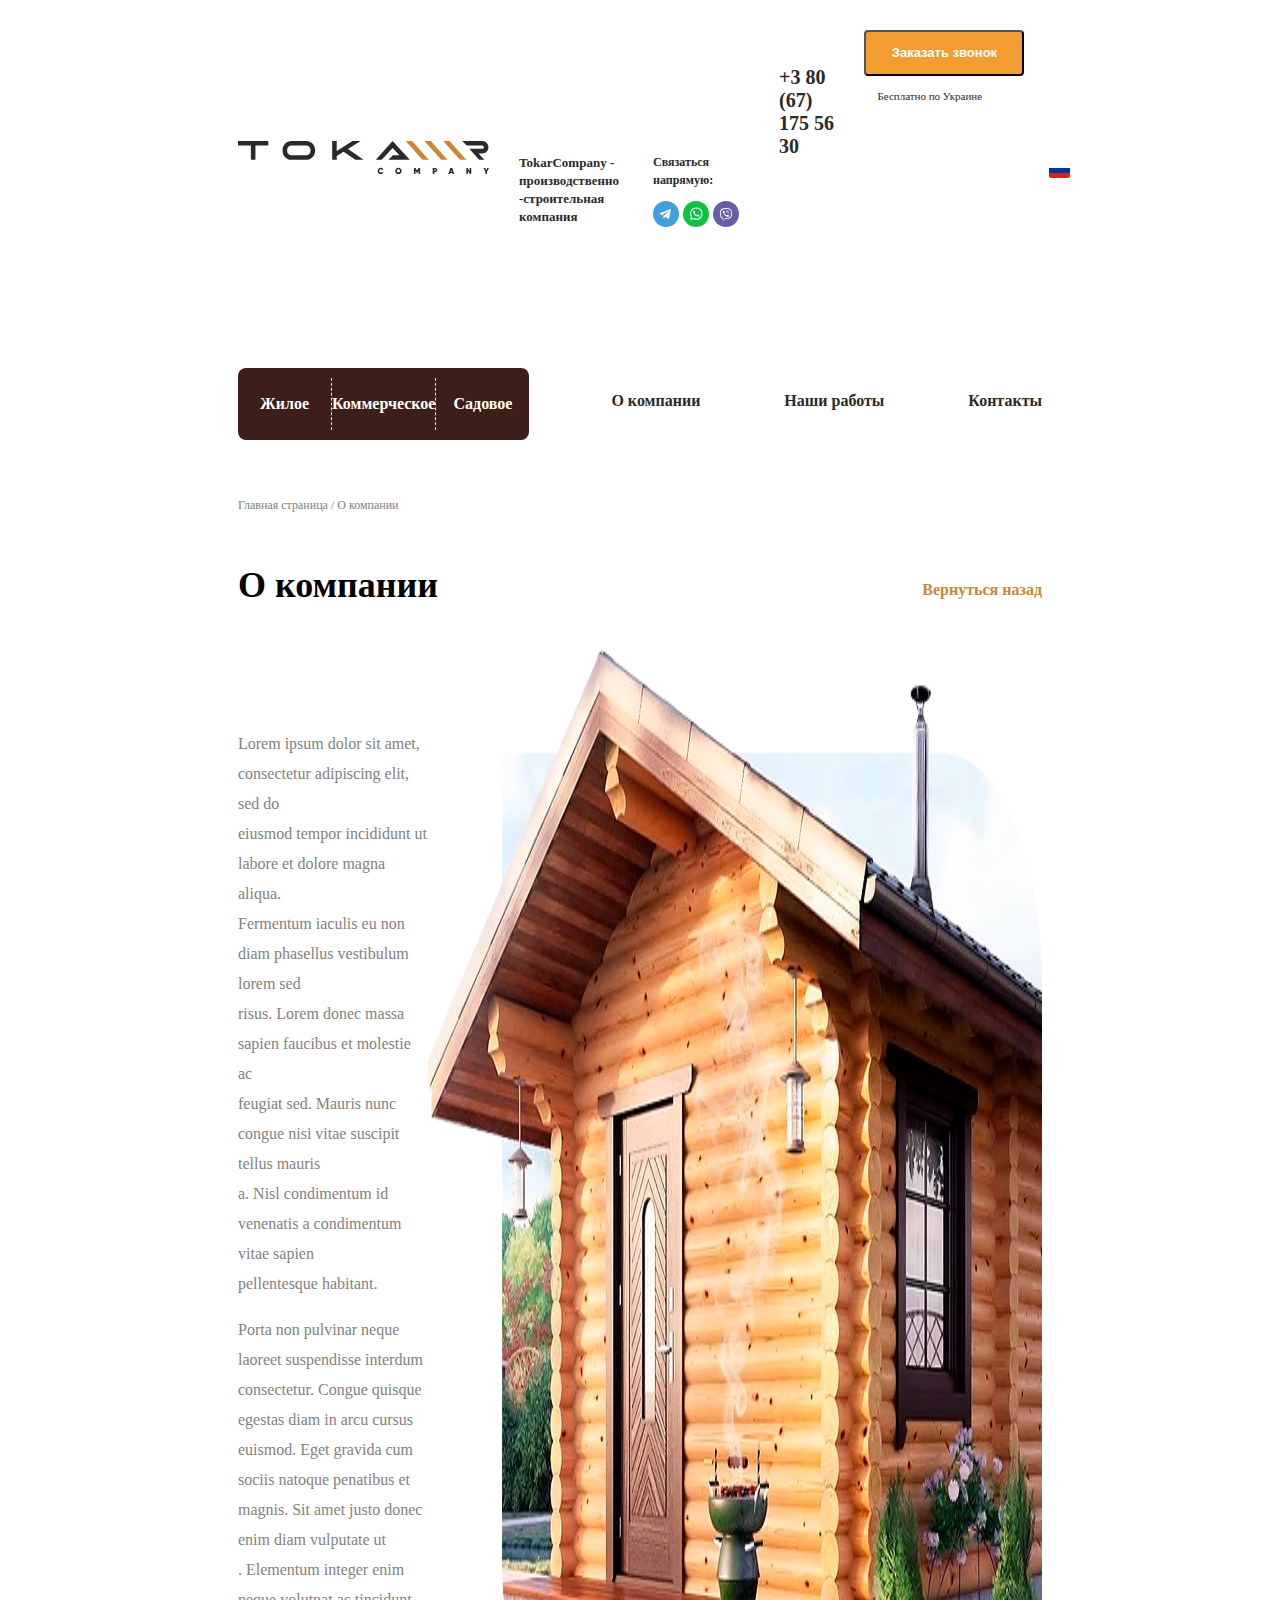
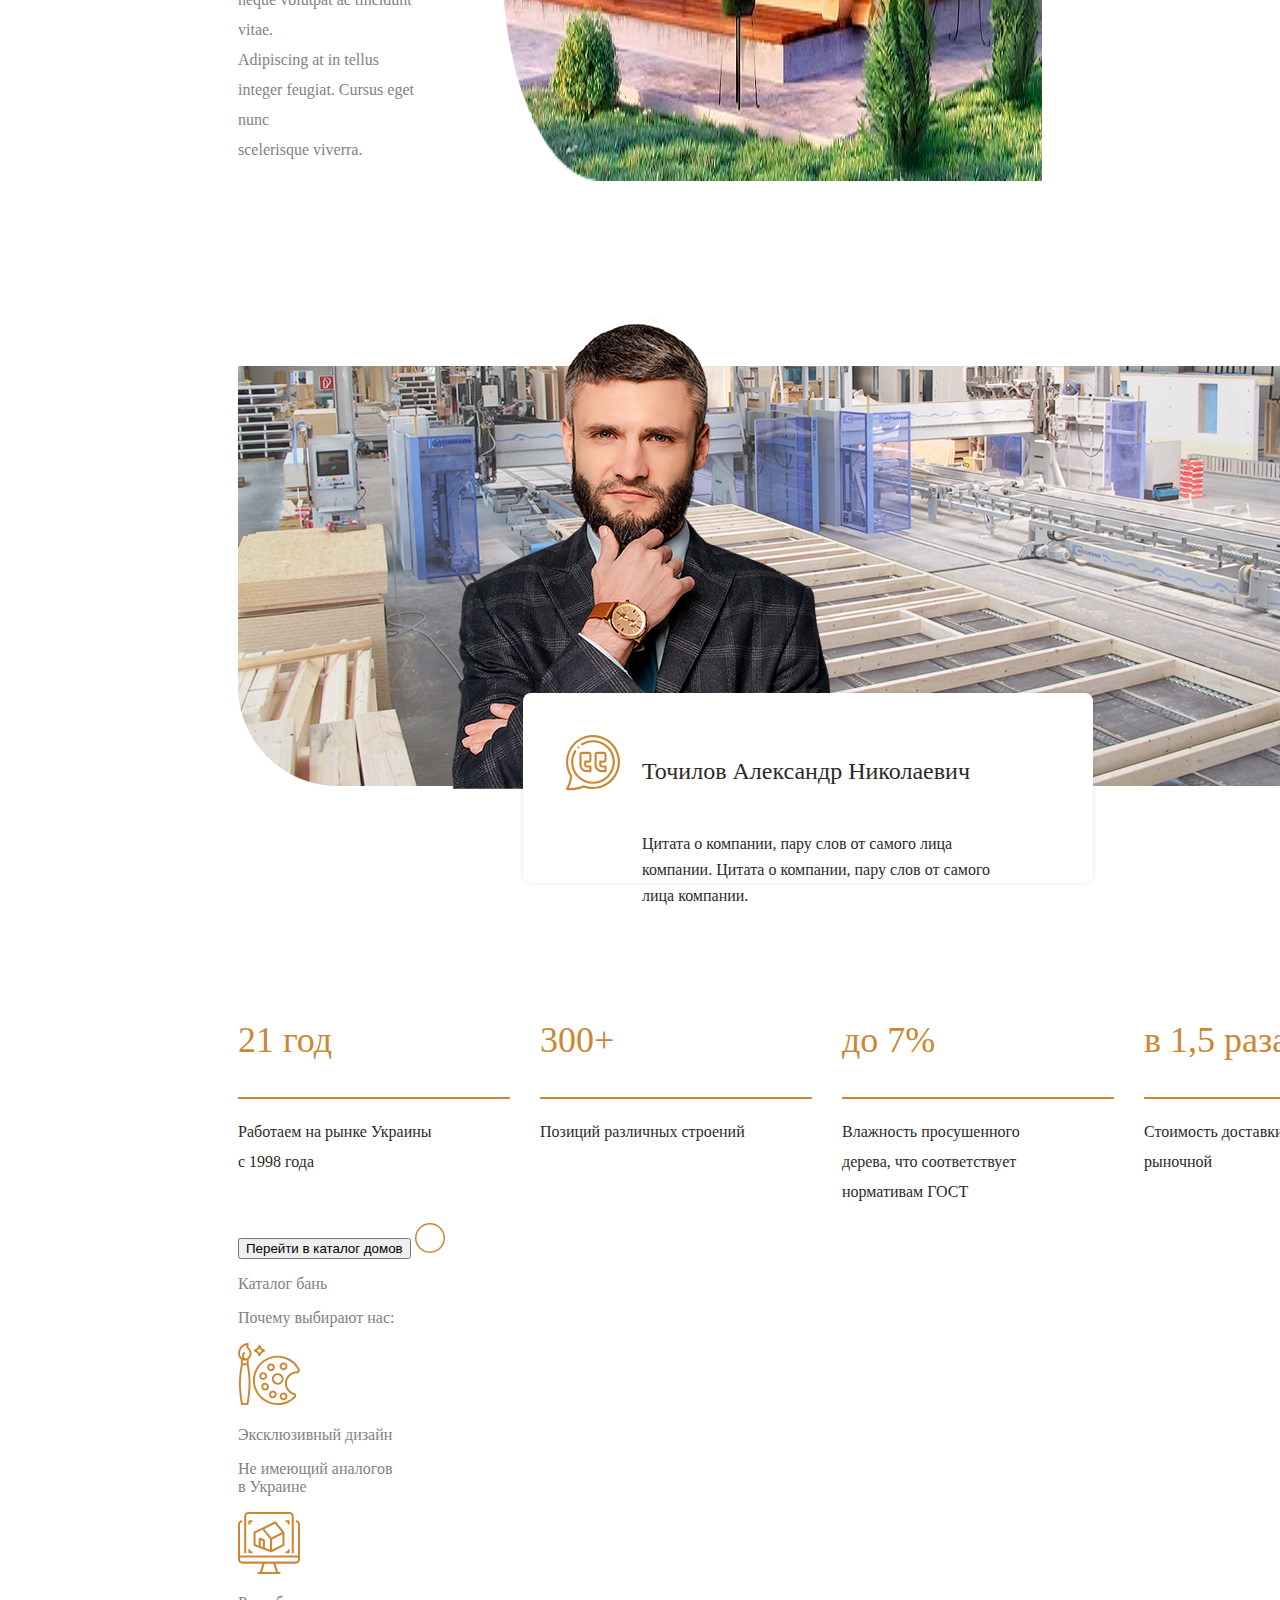
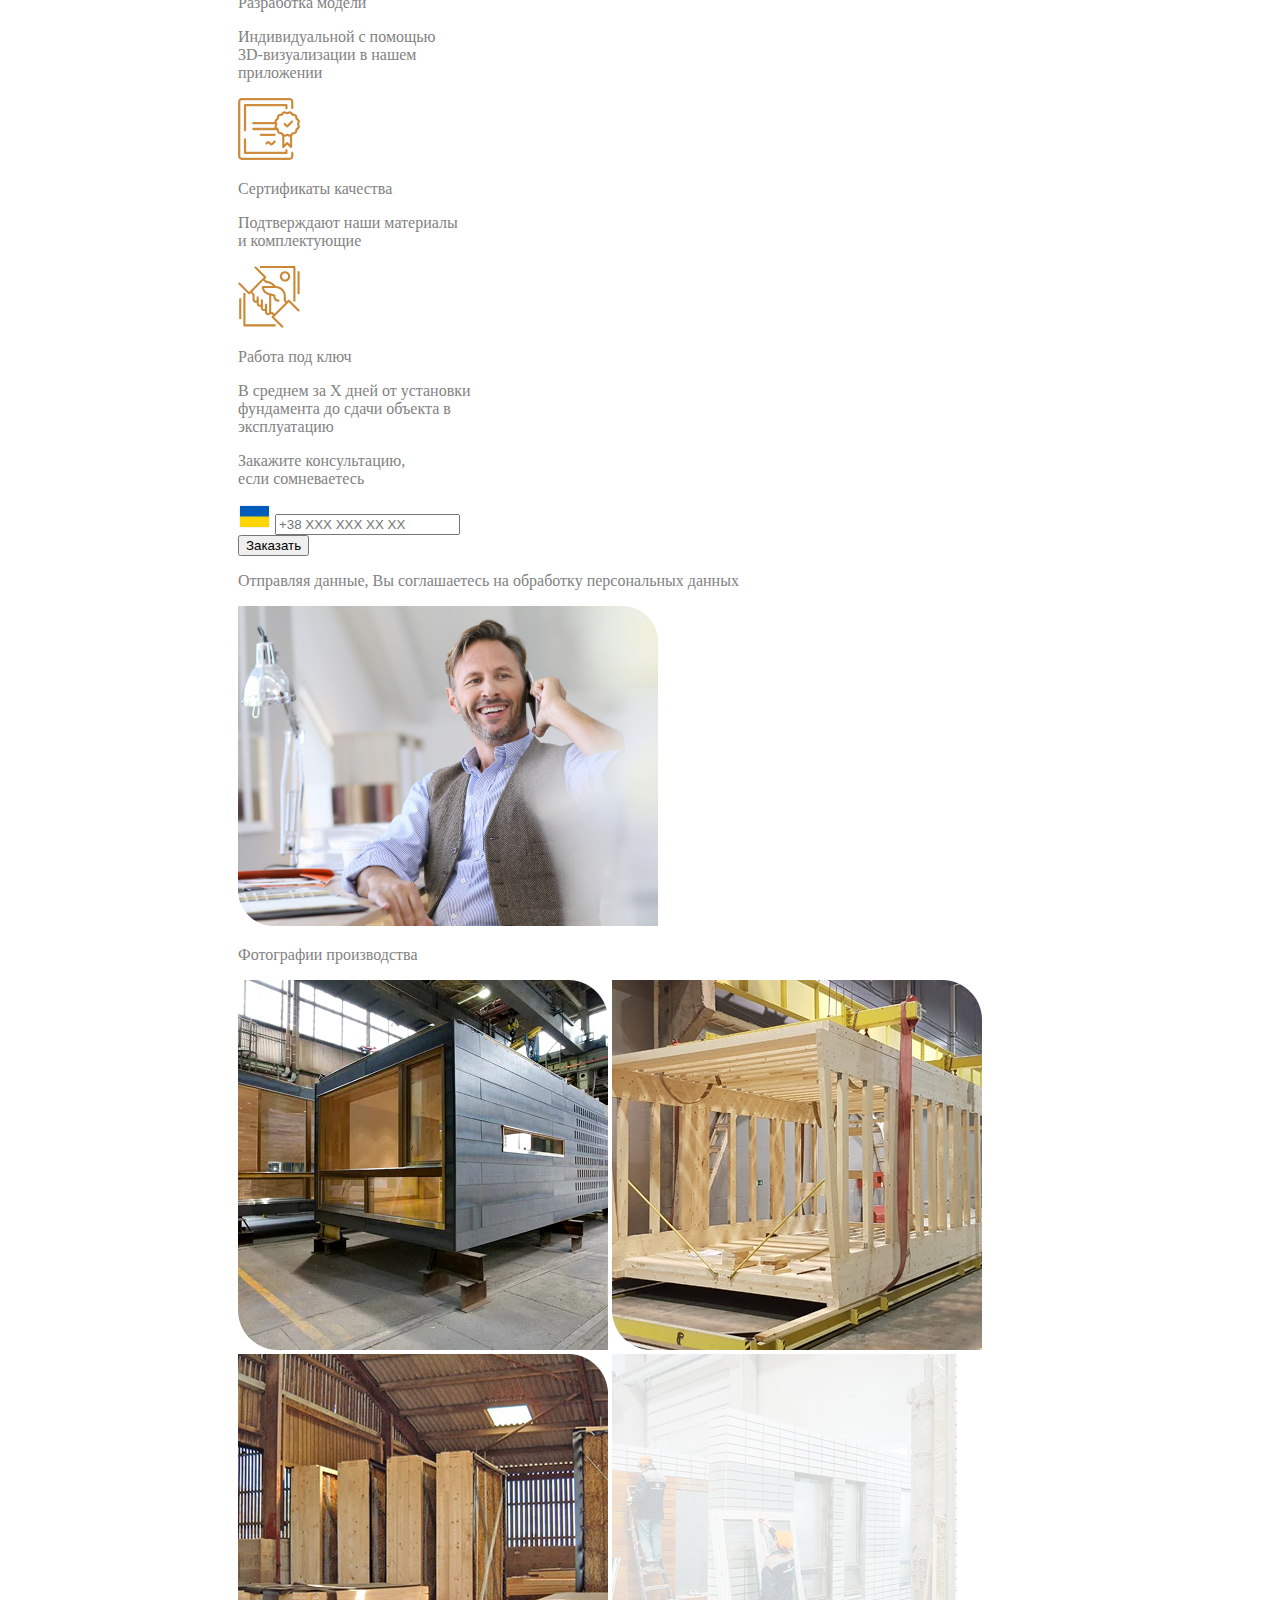
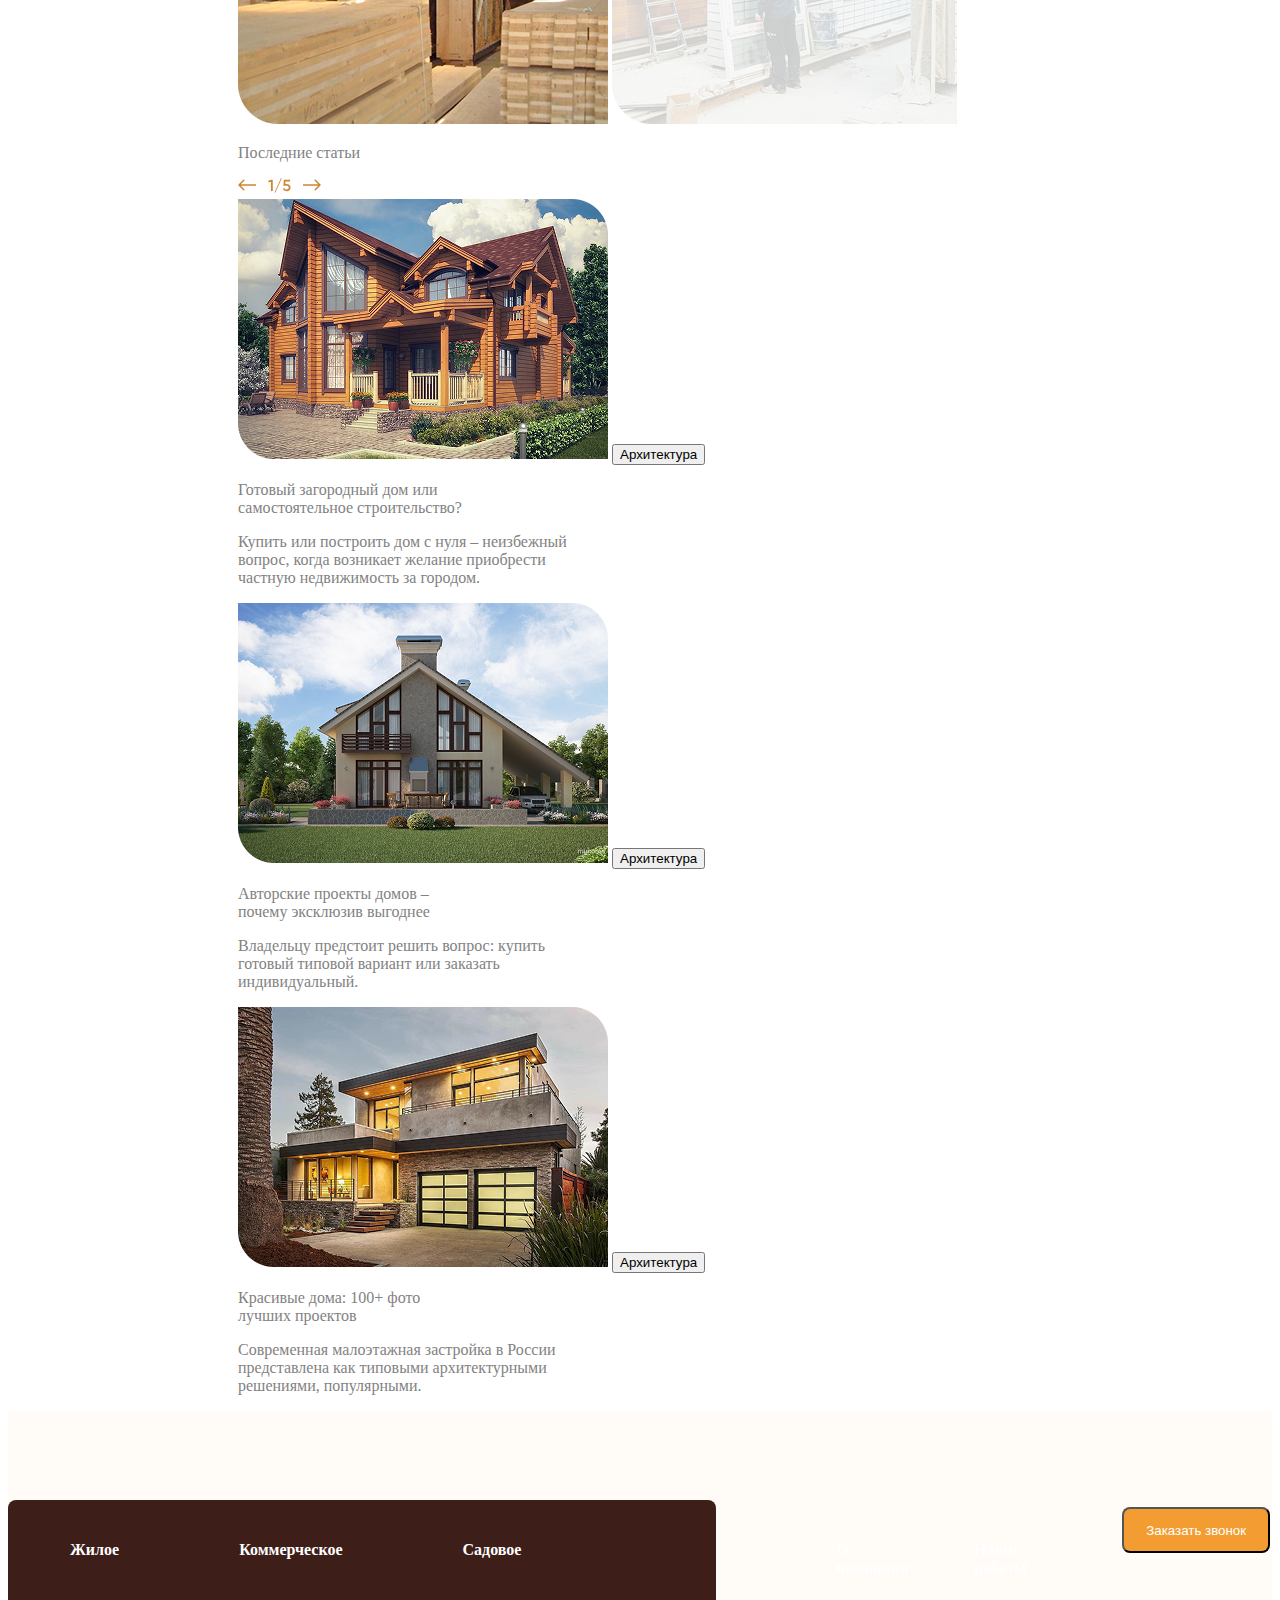
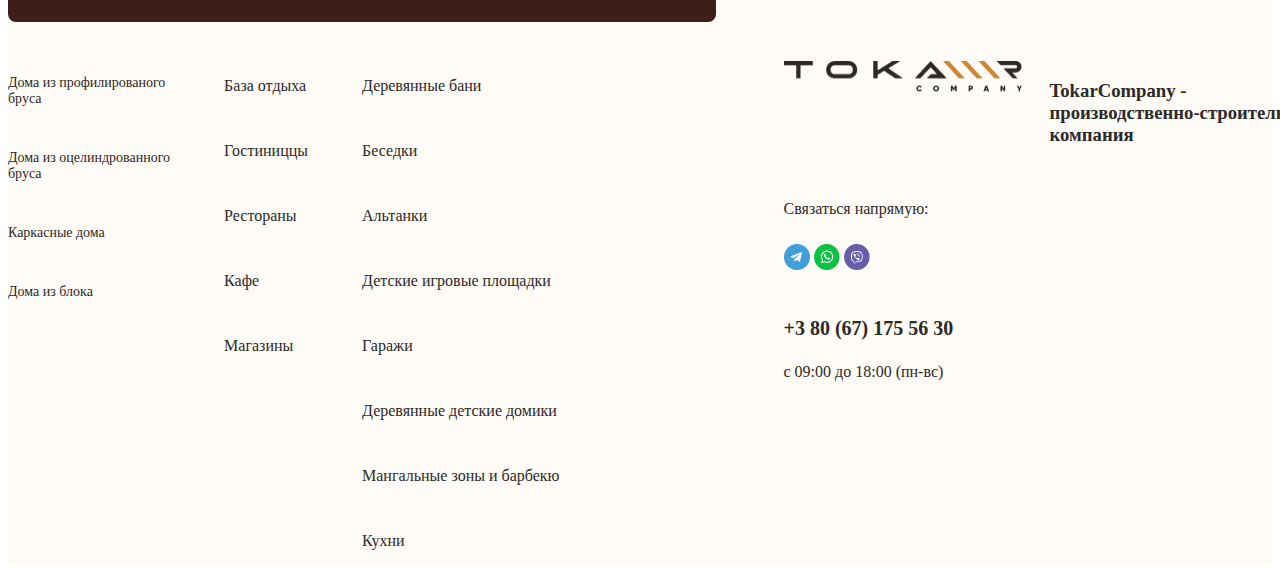
<file: about-company.html>
<!DOCTYPE html>
<html>
  <head>
    <meta charset="utf-8" />
    <meta http-equiv="X-UA-Compatible" content="IE=edge" />
    <title>Page Title</title>
    <meta name="viewport" content="width=device-width, initial-scale=1" />
    <link
      rel="stylesheet"
      type="text/css"
      media="screen"
      href="about-company.css"
    />
    <link rel="stylesheet" type="text/css" media="screen" href="reset.css" />
    <link rel="stylesheet" type="text/css" media="screen" href="header.css" />
    <link rel="stylesheet" type="text/css" media="screen" href="fonts.css" />
    <link rel="stylesheet" type="text/css" media="screen" href="footer.css" />
  </head>
  <body>
    <header class="header container">
      <div class="single">
        <a href="" class="compony-a">
          <img class="images-compony" src="./assets/img/logo.svg" alt="" />
        </a>
        <p class="takar">
          TokarCompany - производственно <br />
          -строительная компания
        </p>
      </div>
      <div class="telega">
        <p class="paragraf">Связаться напрямую:</p>
        <div class="text">
          <a href="">
            <img src="./assets/img/telegram.svg" alt="" class="img-insta" />
          </a>
          <a href="">
            <img src="./assets/img/WhatsApp.svg" alt="" class="img-insta" />
          </a>
          <a href="">
            <img src="./assets/img/viber.svg" alt="" class="img-insta" />
          </a>
        </div>
      </div>
      <div class="outline">
        <div class="pointer">
          <p class="nomer">+3 80 (67) 175 56 30</p>
          <p class="vrema">с 09:00 до 18:00 (пн-вс)</p>
        </div>
        <div class="cursor">
          <button class="btn">Заказать звонок</button>
          <p class="free">Бесплатно по Украине</p>
        </div>
      </div>
      <img class="img-russia" src="./assets/img/ru.svg" alt="" />
    </header>
    <div class="class container">
      <div class="gardener">
        <p class="residential">Жилое</p>
        <div class="line"></div>
        <p class="commercial">Коммерческое</p>
        <div class="line"></div>
        <p class="garden">Садовое</p>
      </div>
      <div class="rabota">
        <p class="contakt2">О компании</p>
        <p class="contakt">Наши работы</p>
        <p class="contakt">Контакты</p>
      </div>
    </div>
    <div class="variant container">
      <p class="my-nekompaniay">Главная страница / О компании</p>
      <div class="boss-nazad">
        <p class="o-kompaniay">О компании</p>
        <p class="vernutsa">Вернуться назад</p>
      </div>
      <div class="boss">
        <div class="bossik">
          <p class="lorem">
            Lorem ipsum dolor sit amet, consectetur adipiscing elit, sed do
            <br />
            eiusmod tempor incididunt ut labore et dolore magna aliqua. <br />
            Fermentum iaculis eu non diam phasellus vestibulum lorem sed <br />
            risus. Lorem donec massa sapien faucibus et molestie ac <br />
            feugiat sed. Mauris nunc congue nisi vitae suscipit tellus mauris
            <br />
            a. Nisl condimentum id venenatis a condimentum vitae sapien <br />
            pellentesque habitant.
          </p>
          <p class="Porta">
            Porta non pulvinar neque laoreet suspendisse interdum
            <br />consectetur. Congue quisque egestas diam in arcu cursus <br />
            euismod. Eget gravida cum sociis natoque penatibus et <br />magnis.
            Sit amet justo donec enim diam vulputate ut <br />. Elementum
            integer enim neque volutpat ac tincidunt vitae. <br />
            Adipiscing at in tellus integer feugiat. Cursus eget nunc
            <br />scelerisque viverra.
          </p>
        </div>
        <img src="./assets/img/Group 1 10.png" alt="" class="images-domm" />
      </div>
      <div class="boss__slov">
        <img class="ctroi" src="./assets/img/fon55.png" alt="" />
        <div class="boss-bomz">
          <img class="bomz" src="./assets/img/foto90.png" alt="" />
        </div>
        <div class="paru-slov">
          <img src="./assets/img/Group34.svg" alt="" class="carefuly" />
          <div class="samogo">
            <p class="paragraff">Точилов Александр Николаевич</p>
            <p class="lica">
              Цитата о компании, пару слов от самого лица <br />
              компании. Цитата о компании, пару слов от самого<br />
              лица компании.
            </p>
          </div>
        </div>
      </div>
      <div class="bos-fig">
        <div class="started">
          <div class="grup">
            <p class="goda">21 год</p>
            <p class="linne"></p>
            <p class="runok">
              Работаем на рынке Украины <br />
              с 1998 года
            </p>
          </div>
          <div class="grup">
            <p class="goda">300+</p>
            <p class="linne"></p>
            <p class="runok">Позиций различных строений</p>
          </div>
          <div class="grup">
            <p class="goda">до 7%</p>
            <p class="linne"></p>
            <p class="runok">
              Влажность просушенного <br />
              дерева, что соответствует <br />
              нормативам ГОСТ
            </p>
          </div>
          <div class="grup">
            <p class="goda">в 1,5 раза</p>
            <p class="linne"></p>
            <p class="runok">
              Стоимость доставки ниже <br />
              рыночной
            </p>
          </div>
        </div>
        <div class="katalog-domov">
          <button class="pereiti">Перейти в каталог домов</button>
          <img src="./assets/img/Ellipse 13.svg" alt="" class="strelca" />
          <p class="bon">Каталог бань</p>
        </div>
      </div>
      <div class="vubor">
        <div class="nass">
          <p class="pochemy">Почему выбирают нас:</p>
          <div class="witch">
            <div class="pica">
              <img src="./assets/img/Group 45.svg" alt="" class="kech" />
              <p class="dizain">Эксклюзивный дизайн</p>
              <p class="analogov">
                Не имеющий аналогов <br />
                в Украине
              </p>
            </div>
            <div class="picaa">
              <img src="./assets/img/Group 44.svg" alt="" class="kech" />
              <p class="dizain">Разработка модели</p>
              <p class="analogov">
                Индивидуальной с помощью <br />3D-визуализации в нашем <br />
                приложении
              </p>
            </div>
            <div class="picaa">
              <img src="./assets/img/Group 43.svg" alt="" class="kech" />
              <p class="dizain">Сертификаты качества</p>
              <p class="analogov">
                Подтверждают наши материалы <br />
                и комплектующие
              </p>
            </div>
            <div class="picaa">
              <img src="./assets/img/Group 42 .svg" alt="" class="kech" />
              <p class="dizain">Работа под ключ</p>
              <p class="analogov">
                В среднем за Х дней от установки <br />фундамента до сдачи
                объекта в <br />
                эксплуатацию
              </p>
            </div>
          </div>
        </div>
        <div class="dannue">
          <div>
            <p class="esli">Закажите консультацию, <br />если сомневаетесь</p>
            <div class="saved">
              <div class="sarii">
                <img src="./assets/img/Rectangle 54.svg" alt="" class="main" />
                <input
                  type="text"
                  class="input-main"
                  placeholder="+38 XXX XXX XX XX"
                />
              </div>
              <button class="filee">Заказать</button>
            </div>
            <p class="obrabotka">
              Отправляя данные, Вы соглашаетесь на обработку
              <span class="personalnyi">персональных данных</span>
            </p>
          </div>
          <div class="edit">
            <img
              src="./assets/img/background-workshop000.png"
              alt=""
              class="img-go-live"
            />
          </div>
        </div>
      </div>
      <div class="proizvodstvo">
        <p class="foto">Фотографии производства</p>
        <div class="img-bosic">
          <img src="./assets/img/Fon70.png" alt="" class="ima-domic" />
          <img src="./assets/img/Fon71.png" alt="" class="ima-domic" />
          <img src="./assets/img/Fon72.png" alt="" class="ima-domic" />
          <img src="./assets/img/Fon73.png" alt="" class="ima-domic" />
        </div>
      </div>
      <div class="proizvodstvoo">
        <div class="statiya">
          <p class="fotoo">Последние статьи</p>
          <img src="./assets/img/кнопки слайдера.svg" alt="" class="slaider" />
        </div>
        <div class="gotovyi">
          <div class="kupit">
            <img src="./assets/img/fot66.png" alt="" class="arhitektura" />
            <button class="btnn">Архитектура</button>
            <p class="voznikaet">
              Готовый загородный дом или <br />самостоятельное строительство?
            </p>
            <p class="pirobresti">
              Купить или построить дом с нуля – неизбежный <br />вопрос, когда
              возникает желание приобрести <br />
              частную недвижимость за городом.
            </p>
          </div>
          <div class="kupit">
            <img src="./assets/img/fot67png.png" alt="" class="arhitektura" />
            <button class="btnn">Архитектура</button>
            <p class="voznikaet">
              Авторские проекты домов – <br />
              почему эксклюзив выгоднее
            </p>
            <p class="pirobresti">
              Владельцу предстоит решить вопрос: купить <br />готовый типовой
              вариант или заказать <br />
              индивидуальный.
            </p>
          </div>
          <div class="kupit">
            <img src="./assets/img/fot68.png" alt="" class="arhitektura" />
            <button class="btnn">Архитектура</button>
            <p class="voznikaet">
              Красивые дома: 100+ фото <br />
              лучших проектов
            </p>
            <p class="pirobresti">
              Современная малоэтажная застройка в России <br />
              представлена как типовыми архитектурными <br />
              решениями, популярными.
            </p>
          </div>
        </div>
      </div>
    </div>
    <footer class="footer">
      <div class="footer-box">
        <div class="footer-content">
          <div class="card">
            <p>Жилое</p>
            <p>Коммерческое</p>
            <p>Садовое</p>
          </div>
          <div class="card2">
            <p>О компании</p>
            <p>Наши работы</p>
            <button class="footer-btn">Заказать звонок</button>
          </div>
        </div>
        <div class="footer-block">
          <div class="footer-text">
            <p>
              Дома из профилированого<br />
              бруса
            </p>
            <p>Дома из оцелиндрованного <br />бруса</p>
            <p>Каркасные дома</p>
            <p>Дома из блока</p>
          </div>

          <div class="footer-text2">
            <p>База отдыха</p>
            <p>Гостиниццы</p>
            <p>Рестораны</p>
            <p>Кафе</p>
            <p>Магазины</p>
          </div>

          <div class="footer-text3">
            <p>Деревянные бани</p>
            <p>Беседки</p>
            <p>Альтанки</p>
            <p>Детские игровые площадки</p>
            <p>Гаражи</p>
            <p>Деревянные детские домики</p>
            <p>Мангальные зоны и барбекю</p>
            <p>Кухни</p>
          </div>
          <div class="footer-group">
            <div class="footer-logo">
              <img
                class="footer-img"
                src="./assets/img/tokar-company.png"
                alt=""
              />
              <h3>
                TokarCompany -<br />
                производственно-строительная<br />
                компания
              </h3>
            </div>
            <div class="footer-massanger">
              <div class="footer-masang">
                <p>Связаться напрямую:</p>
                <img
                  class="massanger-img"
                  src="./assets/img/Telegram.png"
                  alt=""
                />
                <img
                  class="massanger-img"
                  src="./assets/img/WhatsApp.png"
                  alt=""
                />
                <img
                  class="massanger-img"
                  src="./assets/img/viber.png"
                  alt=""
                />
              </div>
              <div class="footer-numbers">
                <span class="footer-spn">+3 80 (67) 175 56 30</span>
                <p>с 09:00 до 18:00 (пн-вс)</p>
              </div>
            </div>
          </div>
        </div>
      </div>
    </footer>
  </body>
</html>
</file>
<file: about-company.css>
body {
  color: #ffffff;
}

.container {
  padding: 0 230px;
}
body {
  color: #ffffff;
}

.variant {
  color: rgba(130, 130, 130, 1);
  font-family: Gilroy;
}

.my-nekompaniay {
  font-family: Gilroy;
  font-weight: 400;
  font-size: 12px;
  line-height: 17px;
  color: rgba(130, 130, 130, 1);
  margin-top: 57px;
}

.o-kompaniay {
  font-family: Gilroy;
  font-weight: 700;
  font-size: 36px;
  line-height: 58px;
  color: black;
  margin-top: 30px;
}

.boss-nazad {
  display: flex;
  justify-content: space-between;
}

.vernutsa {
  color: rgba(203, 135, 52, 1);
  font-family: Gilroy;
  font-weight: 600;
  font-size: 16px;
  margin-top: 55px;
}

.Porta {
  font-family: Gilroy;
  font-weight: 300;
  font-size: 16px;
  line-height: 30px;
  margin-top: 15px;
}

.lorem {
  font-family: Gilroy;
  font-weight: 300;
  font-size: 16px;
  line-height: 30px;
  margin-top: 79px;
}

.boss {
  display: flex;
  justify-content: space-between;
}

. {
}

.bomz {
  transform: translateY(-480px);
  position: absolute;
}

.boss-bomz {
  display: flex;
  justify-content: center;
}

.paru-slov {
  background: rgba(255, 255, 255, 1);
  width: 570px;
  height: 190px;
  box-shadow: 0 0 4px rgba(0, 0, 0, 0.1);
  display: flex;
  margin-left: 285px;
  transform: translateY(-97px);
  border-radius: 8px;
  position: absolute;
}

.paragraff {
  font-family: Gilroy;
  font-size: 24px;
  font-weight: 400;
  color: rgba(43, 42, 40, 1);
}
.carefuly {
  width: 54px;
  padding-bottom: 50px;
  margin-left: 43px;
}
.lica {
  font-family: Gilroy;
  font-weight: 300;
  font-size: 16px;
  color: rgba(43, 42, 40, 1);
  line-height: 26px;
}

.samogo {
  display: flex;
  flex-direction: column;
  gap: 6px;
  padding: 41px 0 0 22px;
}

.boss__slov {
  margin-top: 185px;
}
.bos-fig {
  margin-top: 193px;
}
.linne {
  border: 1px solid rgba(203, 135, 52, 1);
  width: 270px;
  margin-top: 29px;
}
.goda {
  color: rgba(203, 135, 52, 1);
  font-family: Gilroy;
  font-size: 36px;
  font-weight: 400px;
}

.runok {
  font-family: Gilroy;
  font-size: 16px;
  font-weight: 300;
  line-height: 30px;
  color: rgba(43, 42, 40, 1);
  margin-top: 18px;
}

.started {
  display: flex;
  gap: 30px;
}
</file>
<file: header.css>
.single {
  display: flex;
  margin-top: 39px;
  gap: 30px;
}

.telega {
  display: flex;
  flex-direction: column;
  margin-top: 31px;
  margin-left: 34px;
  letter-spacing: 8%;
}

.outline {
  display: flex;
}

.pointer {
  margin-top: 38px;
  line-height: 23px;
}

.vrema {
  margin-left: 62px;
}
.text {
  display: flex;
  gap: 4px;
}

.header {
  display: flex;
  align-items: center;
}

.takar {
  font-size: 13px;
  line-height: 18px;
  color: rgba(43, 42, 40, 1);
  font-weight: 600;
}

.paragraf {
  font-size: 12px;
  line-height: 18px;
  color: rgba(43, 42, 40, 1);
  font-weight: 600;
}

.nomer {
  font-weight: 700;
  font-size: 20px;
  color: rgba(43, 42, 40, 1);
  margin-left: 40px;
}

.cursor {
  margin-top: 22px;
}
.btn {
  background: rgba(243, 156, 50, 1);
  width: 160px;
  height: 46px;
  border-radius: 4px;
  color: rgba(255, 255, 255, 1);
  font-weight: 700;
  font-size: 13px;
  line-height: 16px;
  margin-left: 27px;
}

.free {
  margin-left: 40px;
  color: rgba(43, 42, 40, 1);
  font-weight: 400;
  font-size: 11px;
  line-height: 18px;
}

.gardener {
  display: flex;
  align-items: center;
  justify-content: space-between;
  background: rgba(61, 30, 25, 1);
  width: 620px;
  height: 72px;
  border-radius: 8px;
  margin-top: 36px;
}

.header {
  font-family: Gilroy;
}
.residential,
.commercial,
.garden {
  font-weight: 700;
  font-size: 16px;
  color: #fff;
  line-height: 146%;
  text-align: center;
  flex: 1;
}

.line {
  border-left: 1px dashed rgba(229, 235, 242, 1);
  height: 52px;
}

.class {
  display: flex;
  font-family: Gilroy;
}

.rabota {
  display: flex;
  flex-direction: row;
  gap: 84px;
}

.contakt2 {
  margin: 60px 0 0 82px;
  font-weight: 700;
  font-size: 16px;
  color: rgba(43, 42, 40, 1);
  font-family: Gilroy;
  white-space: nowrap;
}

.img-russia {
  margin-left: 25px;
}
.contakt {
  margin: 60px 0 0 0;
  font-weight: 700;
  font-size: 16px;
  color: rgba(43, 42, 40, 1);
  white-space: nowrap;
}
</file>
<file: fonts.css>

</file>
<file: footer.css>
.footer {
  background-color: #fffbf6;
}

.footer-box {
  width: fit-content;
  margin-left: auto;
  margin-right: auto;
  height: auto;
  
}

.footer-content {
  display: flex;
  padding-top: 89px;
}

.footer-btn {
  width: 160px;
  height: 46px;
  border-radius: 8px;
  background-color: #f39c32;
  color: #fff;
  margin-top: -18px;
}

.footer-block {
  display: flex;
  gap: 54px;
  color: #2b2a28;
}

.footer-text {
  gap: 15px;
  display: flex;
  flex-direction: column;
  font-weight: 300;
  font-size: 14px;
}

.footer-text2 {
  gap: 15px;
  display: flex;
  flex-direction: column;
}

.footer-text3 {
  gap: 15px;
  display: flex;
  flex-direction: column;
}

.footer-logo {
  display: flex;
  gap: 28px;
}

.footer-img {
  width: 238px;
  height: 31px;
  margin-left: 170px;
}

.footer-massanger {
  display: flex;
  flex-direction: column;
  margin-left: 170px;
}

.massanger-img {
  width: 26px;
  height: 26px;
  margin-top: 10px;
}

.footer-group {
  display: flex;
  flex-direction: column;
  gap: 20px;
}

.footer-spn {
  font-weight: 700;
  font-size: 20px;
}

.footer-numbers {
  display: flex;
  flex-direction: column;
  gap: 7px;
  margin-top: 43px;
}

.card {
  display: flex;
  gap: 120px;
  width: 620px;
  height: 72px;
  border-radius: 8px;
  background-color: #3d1e19;
  padding: 25px 62px;
  color: #fff;
  margin-right: 59px;
  font-weight: 700;
  font-size: 16px;
  margin-bottom: 39px;
}

.card2 {
  display: flex;
  gap: 56px;
  padding: 25px 62px;
  font-weight: 700;
  font-size: 16px;
}
</file>
